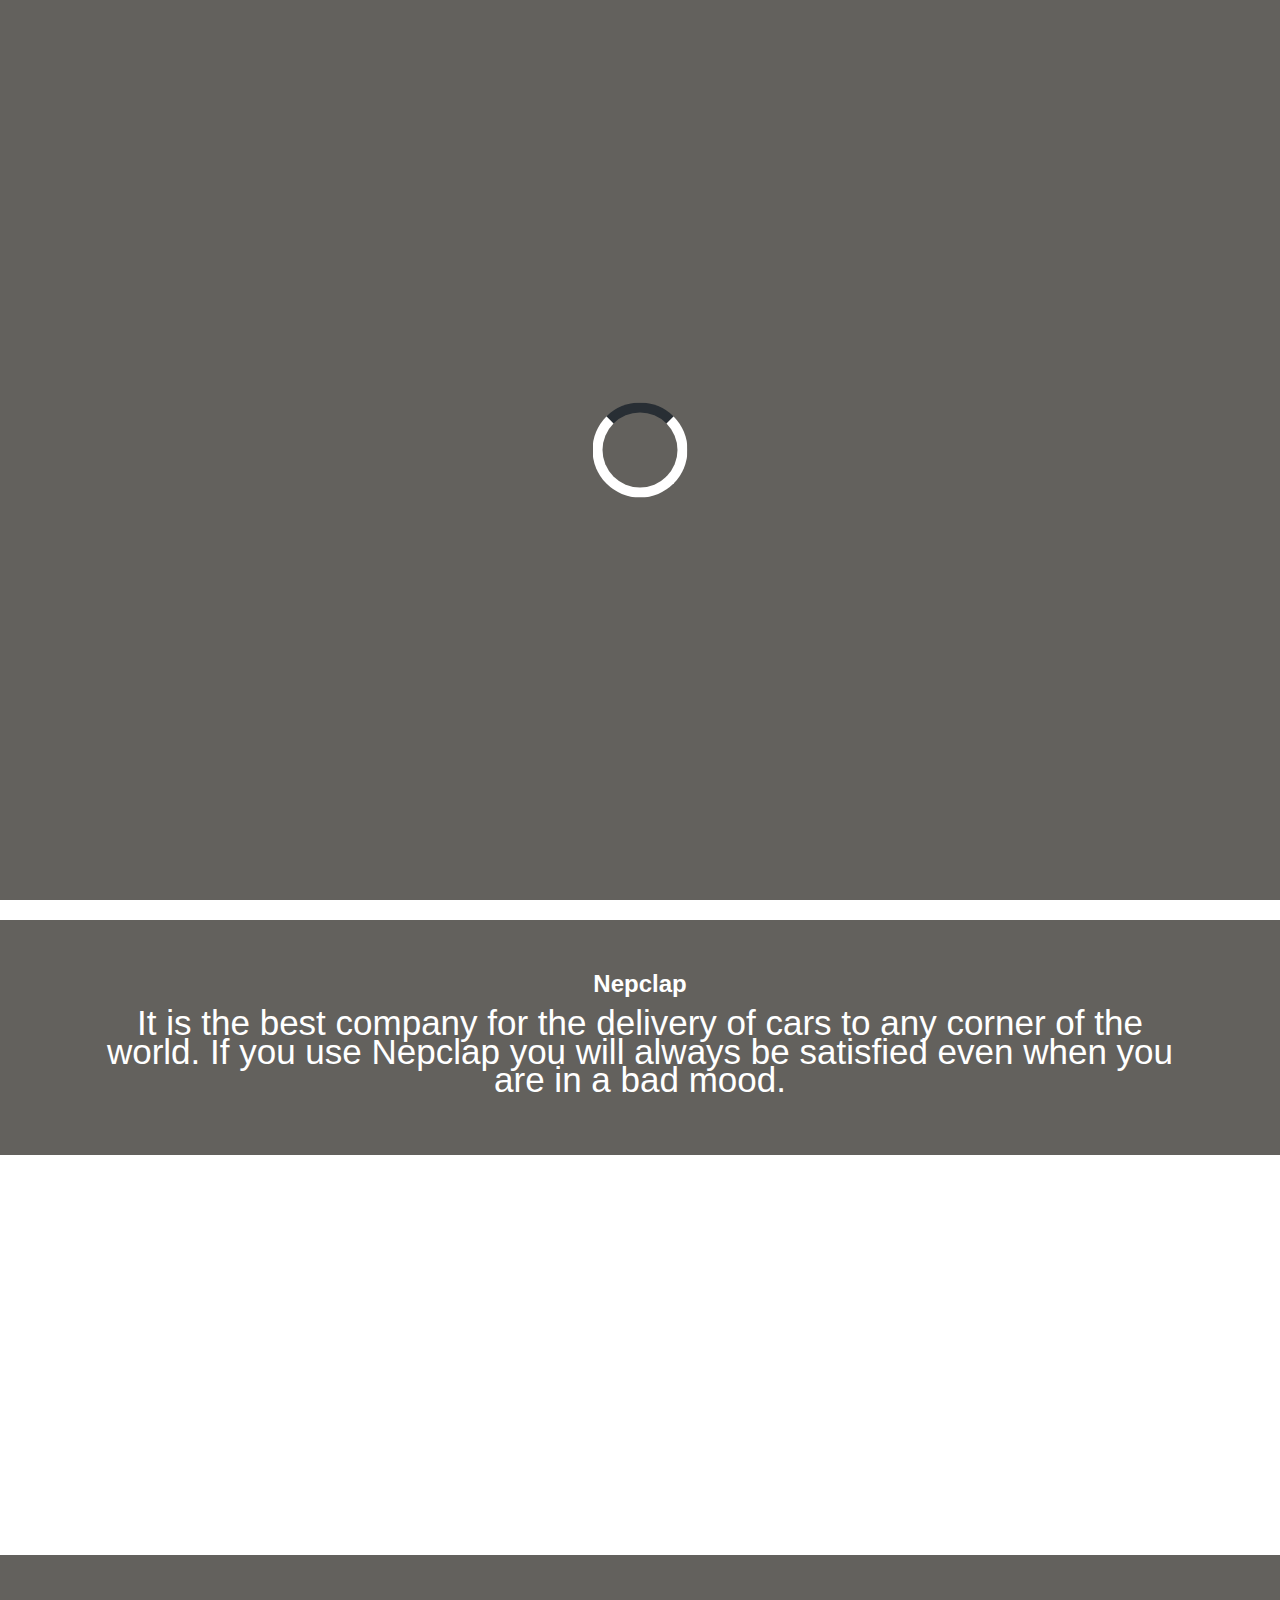
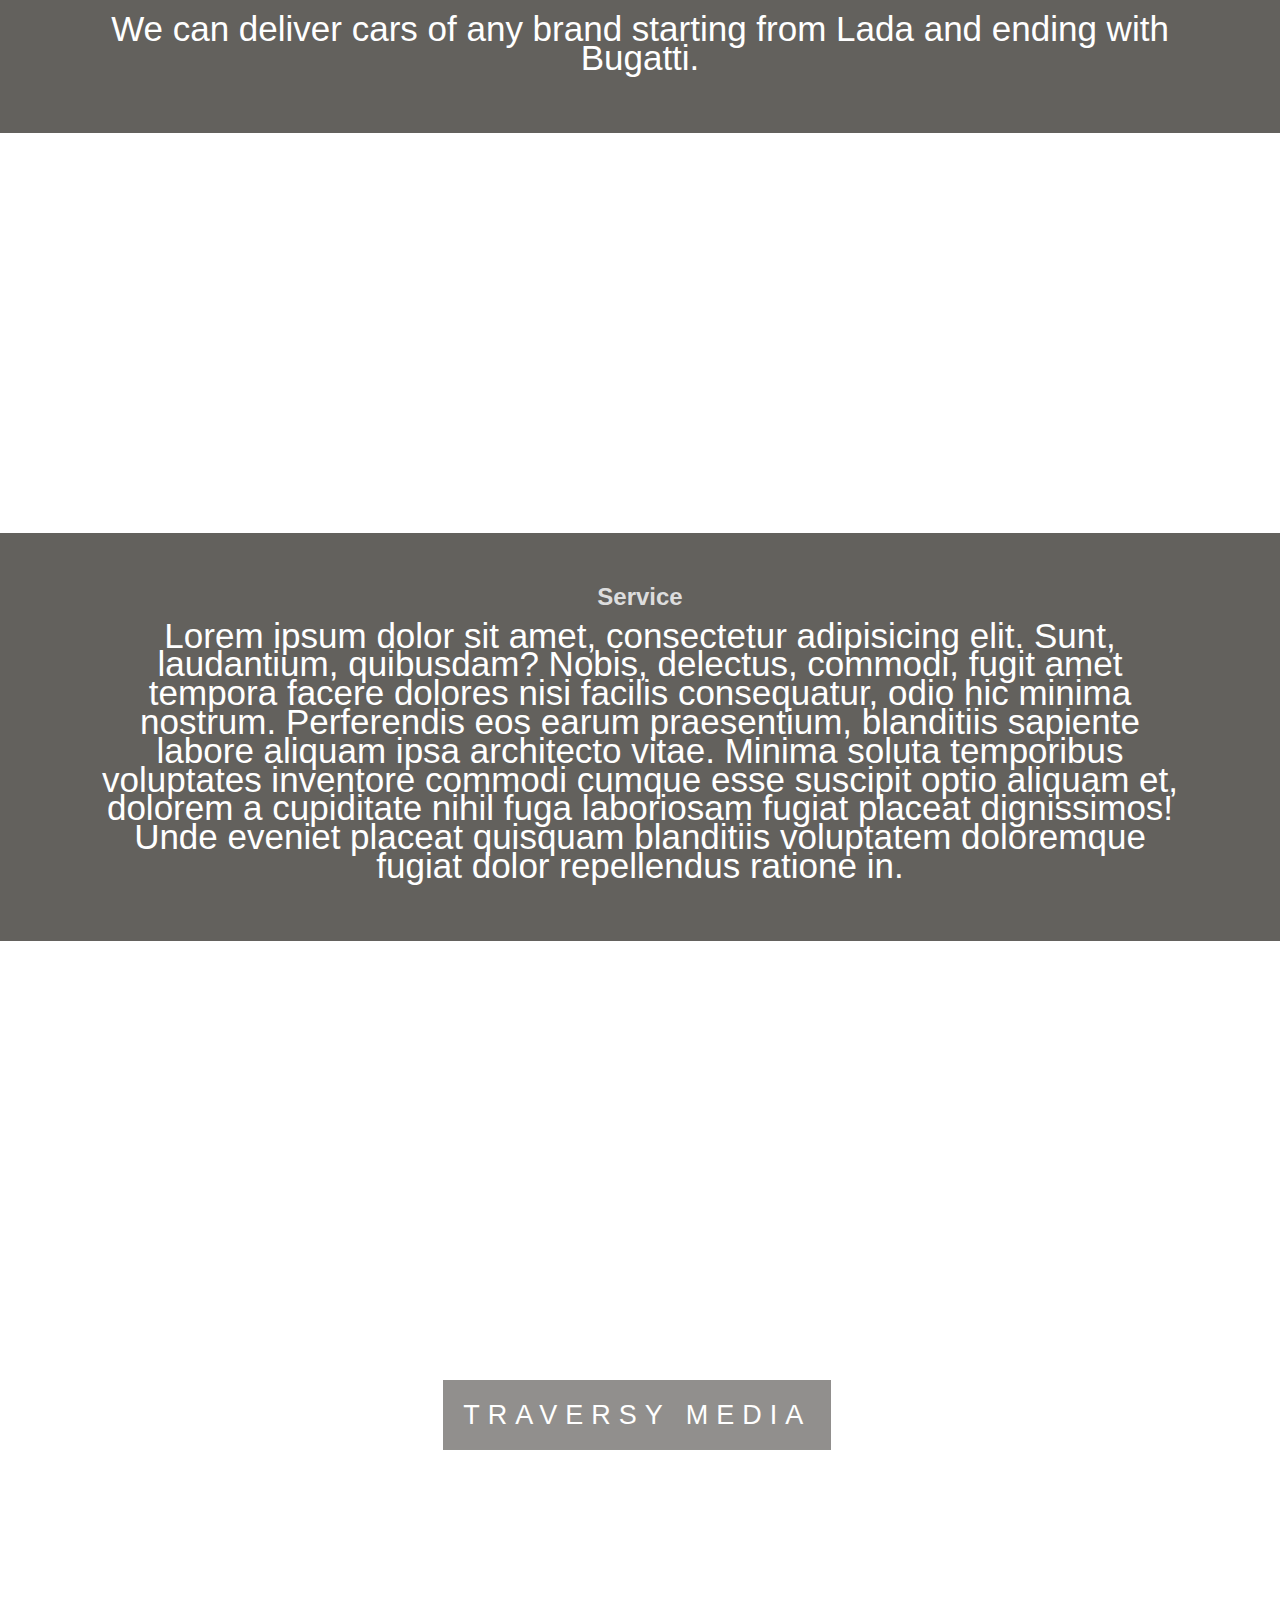
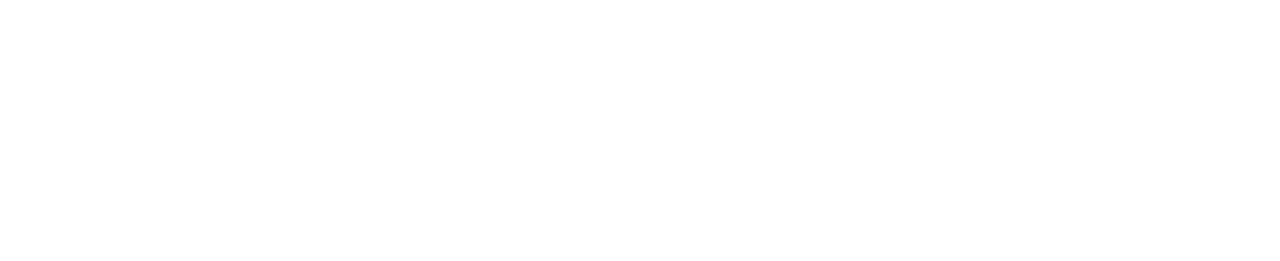
<file: index.html>
<!DOCTYPE html>
<html lang="en">
<head>
  <meta charset="UTF-8">
  <meta name="viewport" content="width=device-width, initial-scale=1.0">
  <meta http-equiv="X-UA-Compatible" content="ie=edge">
  <link rel="stylesheet" href="./style.css">
  <link rel="shortcut icon" href="./img/favicon (1).ico" type="image/x-icon">
  <title>Nepclap</title>
  
</head>
<body>
  <div class="pimg1">
    <div class="dropdown">
      <button class="dropbtn">Range</button>
      <div class="dropdown-content">
        <div class="dropdown2">
          <a href="./vw-page/index.html"><div class="dropbtn2">Volkswagen</div></a>
          <div class="dropdown-content2">
            <a href="./vw-page/passat/golf/golf.html">Golf</a>
            <a href="#">Passat</a>
            <a href="#">T-Roc</a>
          </div>
        </div>
        <div class="dropdown3">
          <a href="./bmw-page/index.html"><div class="dropbtn3">BMW</div></a>
          <div class="dropdown-content3">
            <a href="#">X3</a>
            <a href="#">X5</a>
            <a href="#">X6</a>
          </div>
        </div>
        <div class="dropdown4">
          <a href="./bmw-page/index.html"><div class="dropbtn4">Mercedes</div></a>
          <div class="dropdown-content4">
            <a href="#">S-clacc</a>
            <a href="#">G-class</a>
            <a href="#">C-class</a>
          </div>
        </div>
        <div class="dropdown5">
          <a href="./bmw-page/index.html"><div class="dropbtn5">Renault</div></a>
          <div class="dropdown-content5">
            <a href="#">Logan</a>
            <a href="#">Clio</a>
            <a href="#">Arkana</a>
          </div>
        </div>
      </div>
    </div>

    
    <div class="ptext">
      <span class="border">
        Nepclap
      </span>
      <h5>If you want to know information about our company scroll down</h5>
    </div>
  </div>

  <section class="section section-light">
    <h2>Nepclap</h2>
    <p>
      It is the best company for the delivery of cars to any corner of the world.
      If you use Nepclap you will always be satisfied even when you are in a bad mood.
    </p>
  </section>

  <div class="pimg2">
    <div class="ptext">
      <span class="border trans">
        Amazing Cars
    </div>
  </div>

  <section class="section section-dark">
    <h2></h2>
    <p>
      We can deliver cars of any brand starting from Lada
      and ending with Bugatti.
    </p>
  </section>

  <div class="pimg3">
    <div class="ptext">
      <span class="border trans">
        Best Service
      </span>
    </div>
  </div>

  <section class="section section-dark">
    <h2>Service</h2>
    <p>
      Lorem ipsum dolor sit amet, consectetur adipisicing elit. Sunt, laudantium, quibusdam? Nobis, delectus, commodi, fugit amet tempora facere dolores nisi facilis consequatur, odio hic minima nostrum. Perferendis eos earum praesentium, blanditiis sapiente labore aliquam ipsa architecto vitae. Minima soluta temporibus voluptates inventore commodi cumque esse suscipit optio aliquam et, dolorem a cupiditate nihil fuga laboriosam fugiat placeat dignissimos! Unde eveniet placeat quisquam blanditiis voluptatem doloremque fugiat dolor repellendus ratione in.
    </p>
  </section>

  <div class="pimg1">
    <div class="ptext">
      <span class="border">
        Traversy Media
      </span>
    </div>
  </div>

  <div id="page-preloader" class="preloader">
    <div class="loader"></div>
  </div>
<script src="./main.js"></script>
</body>
</html>
</file>
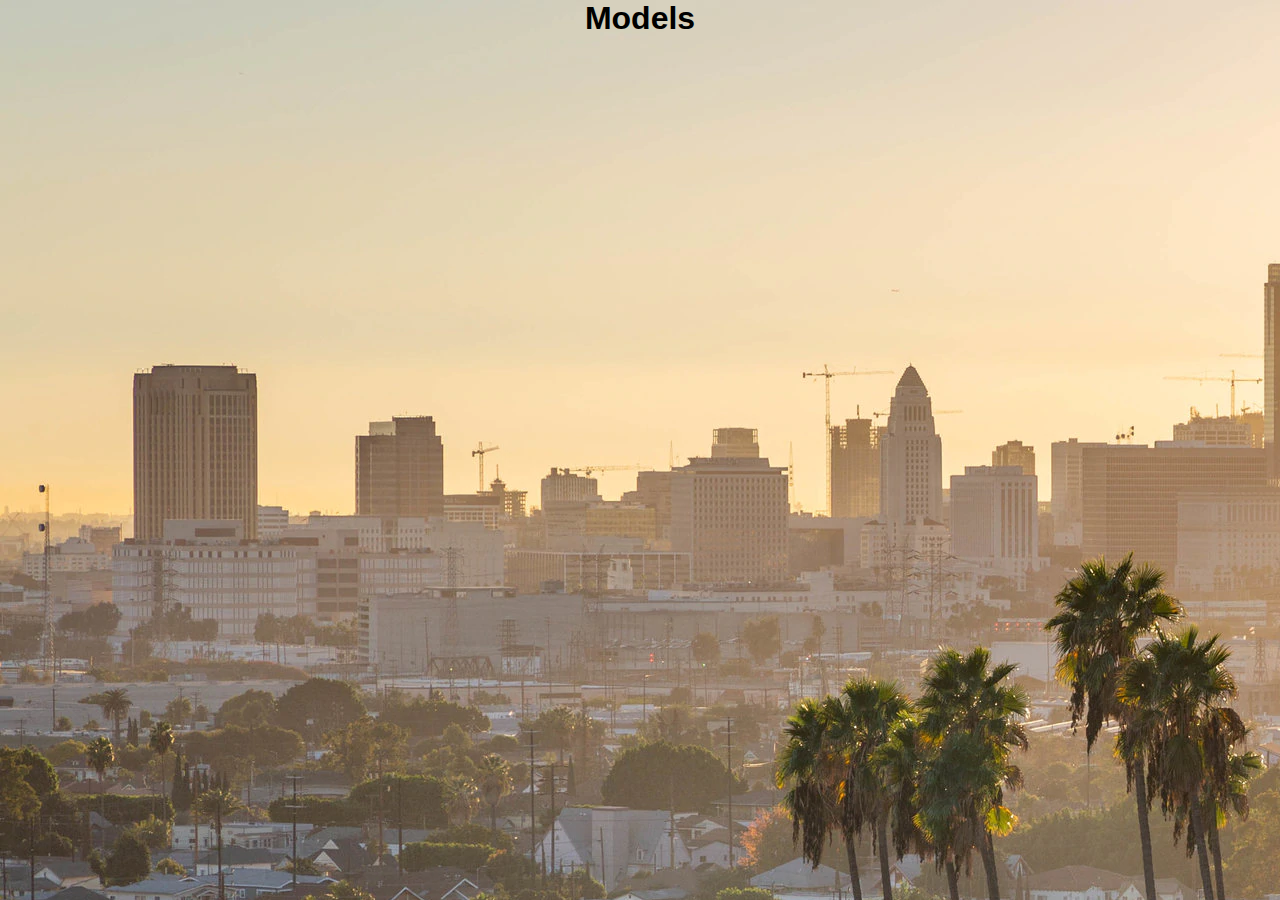
<file: bmw-page/index.html>
<!DOCTYPE html>
<html lang="en">
<head>
    <meta charset="UTF-8">
    <meta http-equiv="X-UA-Compatible" content="IE=edge">
    <meta name="viewport" content="width=device-width, initial-scale=1.0">
    <link rel="stylesheet" href="./style.css">
    <link rel="shortcut icon" href="./img/favicon (1).ico" type="image/x-icon">
    <title>Document</title>
</head>
<body>
    <h1>Models</h1>
</body>
</html>
</file>
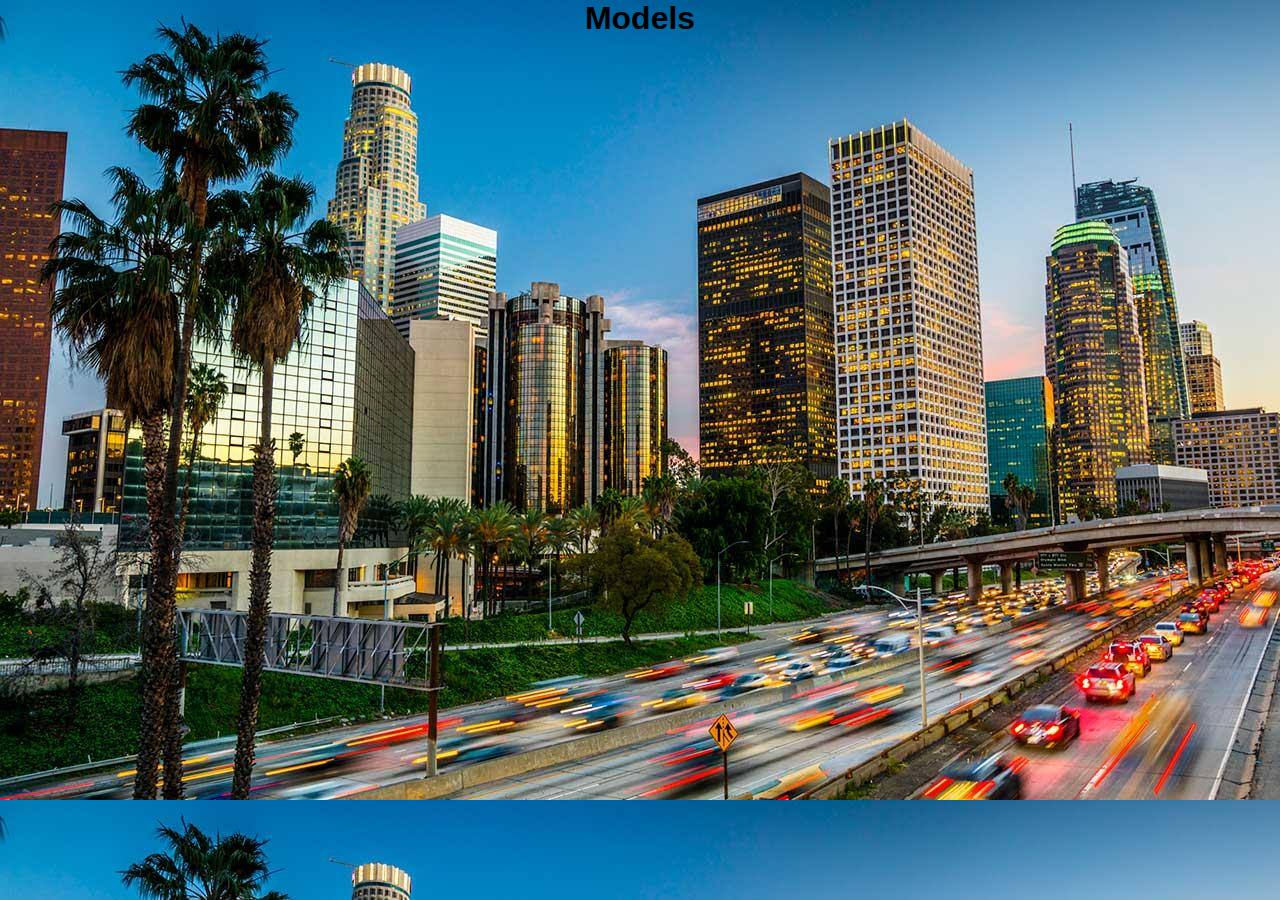
<file: merc-page/index.html>
<!DOCTYPE html>
<html lang="en">
<head>
    <meta charset="UTF-8">
    <meta http-equiv="X-UA-Compatible" content="IE=edge">
    <meta name="viewport" content="width=device-width, initial-scale=1.0">
    <link rel="stylesheet" href="./style.css">
    <title>Document</title>
</head>
<body>
    <h1>Models</h1>
</body>
</html>
</file>
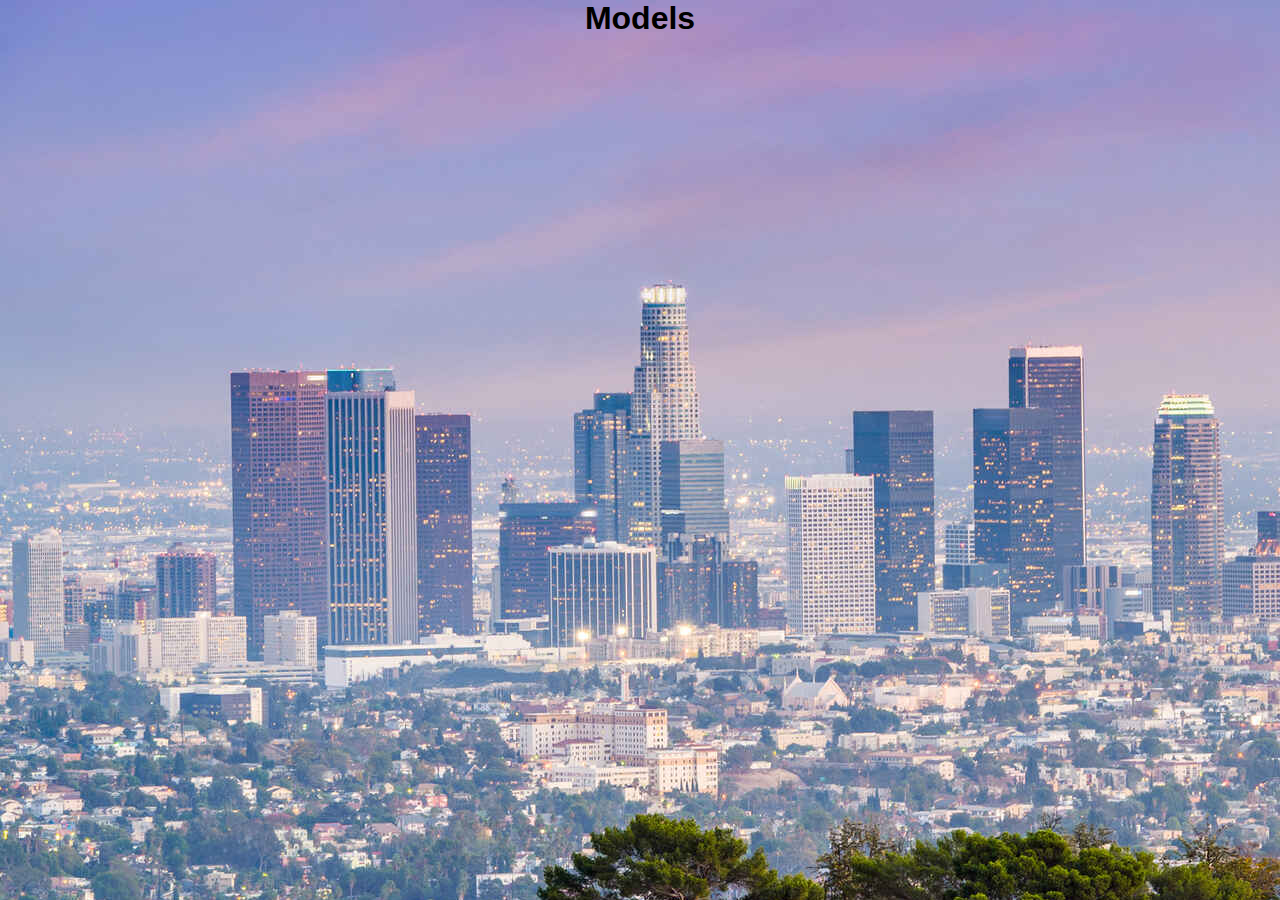
<file: ren-page/index.html>
<!DOCTYPE html>
<html lang="en"><h1>Models</h1>
<head>
    <meta charset="UTF-8">
    <meta http-equiv="X-UA-Compatible" content="IE=edge">
    <meta name="viewport" content="width=device-width, initial-scale=1.0">
    <link rel="stylesheet" href="./style.css">
    <title>Document</title>
</head>
<body>
    
</body>
</html>
</file>
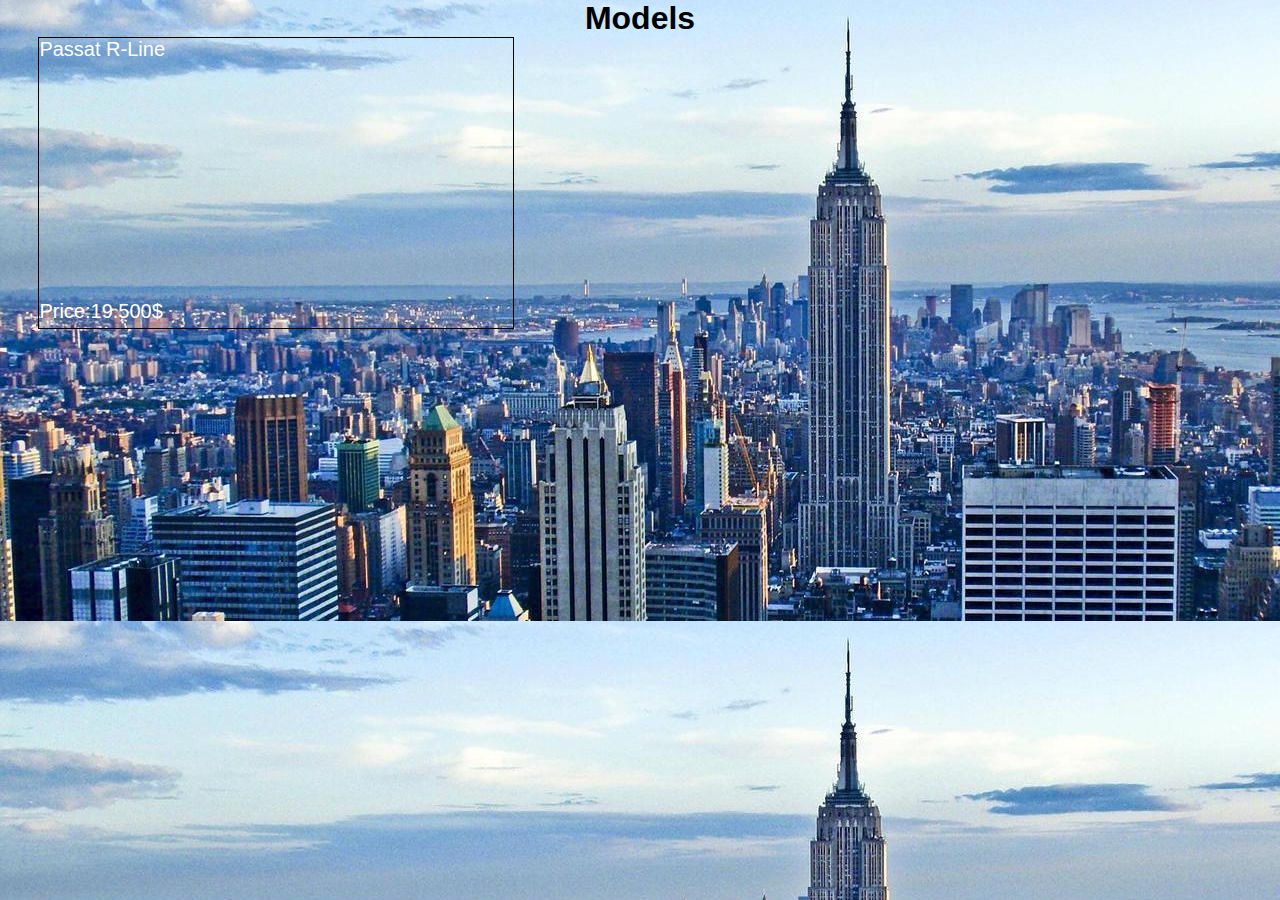
<file: vw-page/index.html>
<!DOCTYPE html>
<html lang="en">
<head>
    <meta charset="UTF-8">
    <title>Nepclap</title>
    <link rel="stylesheet" href="./style.css">
    <link rel="shortcut icon" href="./img/favicon (1).ico" type="image/x-icon">
</head>
<body>
    <h1>Models</h1>
    <div class="car1">
        <div class="text">
          <a id="link" href="./passat.html">
            <p>Passat R-Line</p> 
        </a> 
            <p>Price:19.500$</p> 
         
        </div>
    </div>
    
</body>
</html>
</file>
<file: style.css>
*{
  margin: 0;
  padding: 0;
}
body, html{
  height:100%;
  margin:0;
  font-size:16px;
  font-family:"Lato", sans-serif;
  font-weight:400;
  line-height:1.8em;
  color:#666;
}

.pimg1, .pimg2, .pimg3{
  position:relative;
  opacity:0.70;
  background-position:center;
  background-size:cover;
  background-repeat:no-repeat;
  background-attachment:fixed;
}

.pimg1{
  background-image:url('./img/image4.jpg');
  min-height:100%;
}

.pimg2{
  background-image:url('./img/image2.jpg');
  min-height:400px;
}

.pimg3{
  background-image:url('./img/image3.jpg');
  min-height:400px;
}

.section{
  text-align:center;
  padding:50px 80px;
}

.section-light{
  background-color:#63615d;
  color:#fff;
}

.section-dark{
  background-color:#63615d;
  color:#ddd;
}

.ptext{
  position:absolute;
  top:50%;
  width:98%;
  text-align:center;
  color:#000;
  font-size:27px;
  letter-spacing:8px;
  text-transform:uppercase;
}

.ptext .border{
  background-color:#63615d;
  color:#fff;
  padding:20px;
}

.ptext .border,h5{
  background-color:#63615d;
  color:#fff;
  padding:20px;
}

.ptext .border.trans{
  background-color:transparent;
}

@media(max-width:568px){
  .pimg1, .pimg2, .pimg3{
    background-attachment:scroll;
  }
}

.pimg1,p{
  font-size: 35px;
 
  color:#fff;
  padding:10px;
}

.preloader{
  position: fixed;
  left: 0;
  top: 0;
  width: 100%;
  height: 100%;
  background: #63615d;
  z-index: 2;
  transition: 1s all;
  opacity: 1;
  visibility: visible;
}
.loader{
 width: 75px;
 height: 75px;
 border: 10px solid white;
 border-radius: 50%;
 border-top-color:#282e34; 
 left: 50%;
 top: 50%;
 position: absolute;
 transform: translate(-50%, -50%);
 animation: 1s spin infinite linear;

}
.done{
  opacity: 0;
  visibility: hidden;
}

@keyframes spin{
  from{
    transform: translate(-50%, -50%) rotate(0deg);
  }
  to{
    transform: translate(-50%, -50%) rotate(360deg);
  }
}

::-webkit-scrollbar{
  width: 10px;
}
::-webkit-scrollbar-track{
  background: #63615d;  
  box-shadow: 0 0 2px rgba(0, 0, 0, .5) inset;
}
::-webkit-scrollbar-thumb{
  background: rgb(36, 32, 32);
  border-radius: 45px;
}

.dropbtn {
  font-size: 36px;
  background-color: #63615d;
  border: none;
  color: white;
  padding: 10px;
}

.dropdown {
  position: relative;
  display: inline-block;
  
}


.dropdown-content {
  display: none;
  position: absolute;
  border: none;
  min-width: 160px;
  box-shadow: 0px 8px 16px 0px rgba(0,0,0,0.2);
  z-index: 1;
}


.dropdown-content a {
  color: white;
  padding: 12px 16px;
  text-decoration: none;
  display: block;
  border: none;
  background-color: #545454;
}


.dropdown-content a:hover {
  background-color: #4a4a4a;
}

.dropdown:hover .dropdown-content {
  display: block;
  border: none;

}


.dropbtn2{
  min-width: 160px;
}


.dropdown2 {
  position: relative;
  display: inline-block;
}

.dropdown-content2 {
  display: none;
  position: absolute;
  font-family: italic;
}



.dropdown2:hover .dropdown-content2 {
  display: block;
  margin-left: 218px;
  margin-top: -53px;
}


.dropbtn3{
  min-width: 200px;
}


.dropdown3{
  position: relative;
  display: inline-block;
}

.dropdown-content3 {
  display: none;
  position: absolute;
  font-family: italic;
}



.dropdown3:hover .dropdown-content3 {
  display: block;
  margin-left: 218px;
  margin-top: -53px;
}

.dropbtn4{
  min-width: 200px;
}


.dropdown4{
  position: relative;
  display: inline-block;
}

.dropdown-content4 {
  display: none;
  position: absolute;
  font-family: italic;
}



.dropdown4:hover .dropdown-content4 {
  display: block;
  margin-left: 218px;
  margin-top: -53px;
  width: 200px;
}

.dropbtn5{
  min-width: 200px;
}


.dropdown5{
  position: relative;
  display: inline-block;
}

.dropdown-content5 {
  display: none;
  position: absolute;
  font-family: italic;
}



.dropdown5:hover .dropdown-content5 {
  display: block;
  margin-left: 218px;
  margin-top: -53px;
  width: 200px;
}
</file>
<file: bmw-page/style.css>
*{
    margin: 0;
    padding: 0;
    background-image: url('./img/image7.jpg');
    min-height:100%;
    font-family: Arial;
    
}
h1{
    text-align: center;
}
</file>
<file: merc-page/style.css>
*{
    margin: 0;
    padding: 0;
    background-image: url('./img/image9.jpg');
    min-height:100%;
    font-family: Arial;
    
}
h1{
    text-align: center;
}
</file>
<file: ren-page/style.css>
*{
    margin: 0;
    padding: 0;
    background-image: url('./img/88.jpg');
    min-height:100%;
    font-family: Arial;
    
}
h1{
    text-align: center;
}
</file>
<file: vw-page/style.css>
*{
    margin: 0;
    padding: 0;
}
body{
    background-image: url('./img/image6.jpg');
    min-height:100%;
    font-family: Arial;
}
h1{
    text-align: center;
}
.car1{
    background-image: url('http://atlanticexpress.kh.ua/wp-content/uploads/2020/02/volkswagenb820168.jpg');
    margin-left: 3%;
    width: 37%;
    height: 290px;
    border: 1px solid;
}
.text , p ,a{
    bottom: 50px;
    text-align: start;
    font-size: 20px;
    color: white;
    text-decoration: none; 
    width: 100%;
    height: 95%;
}
</file>
